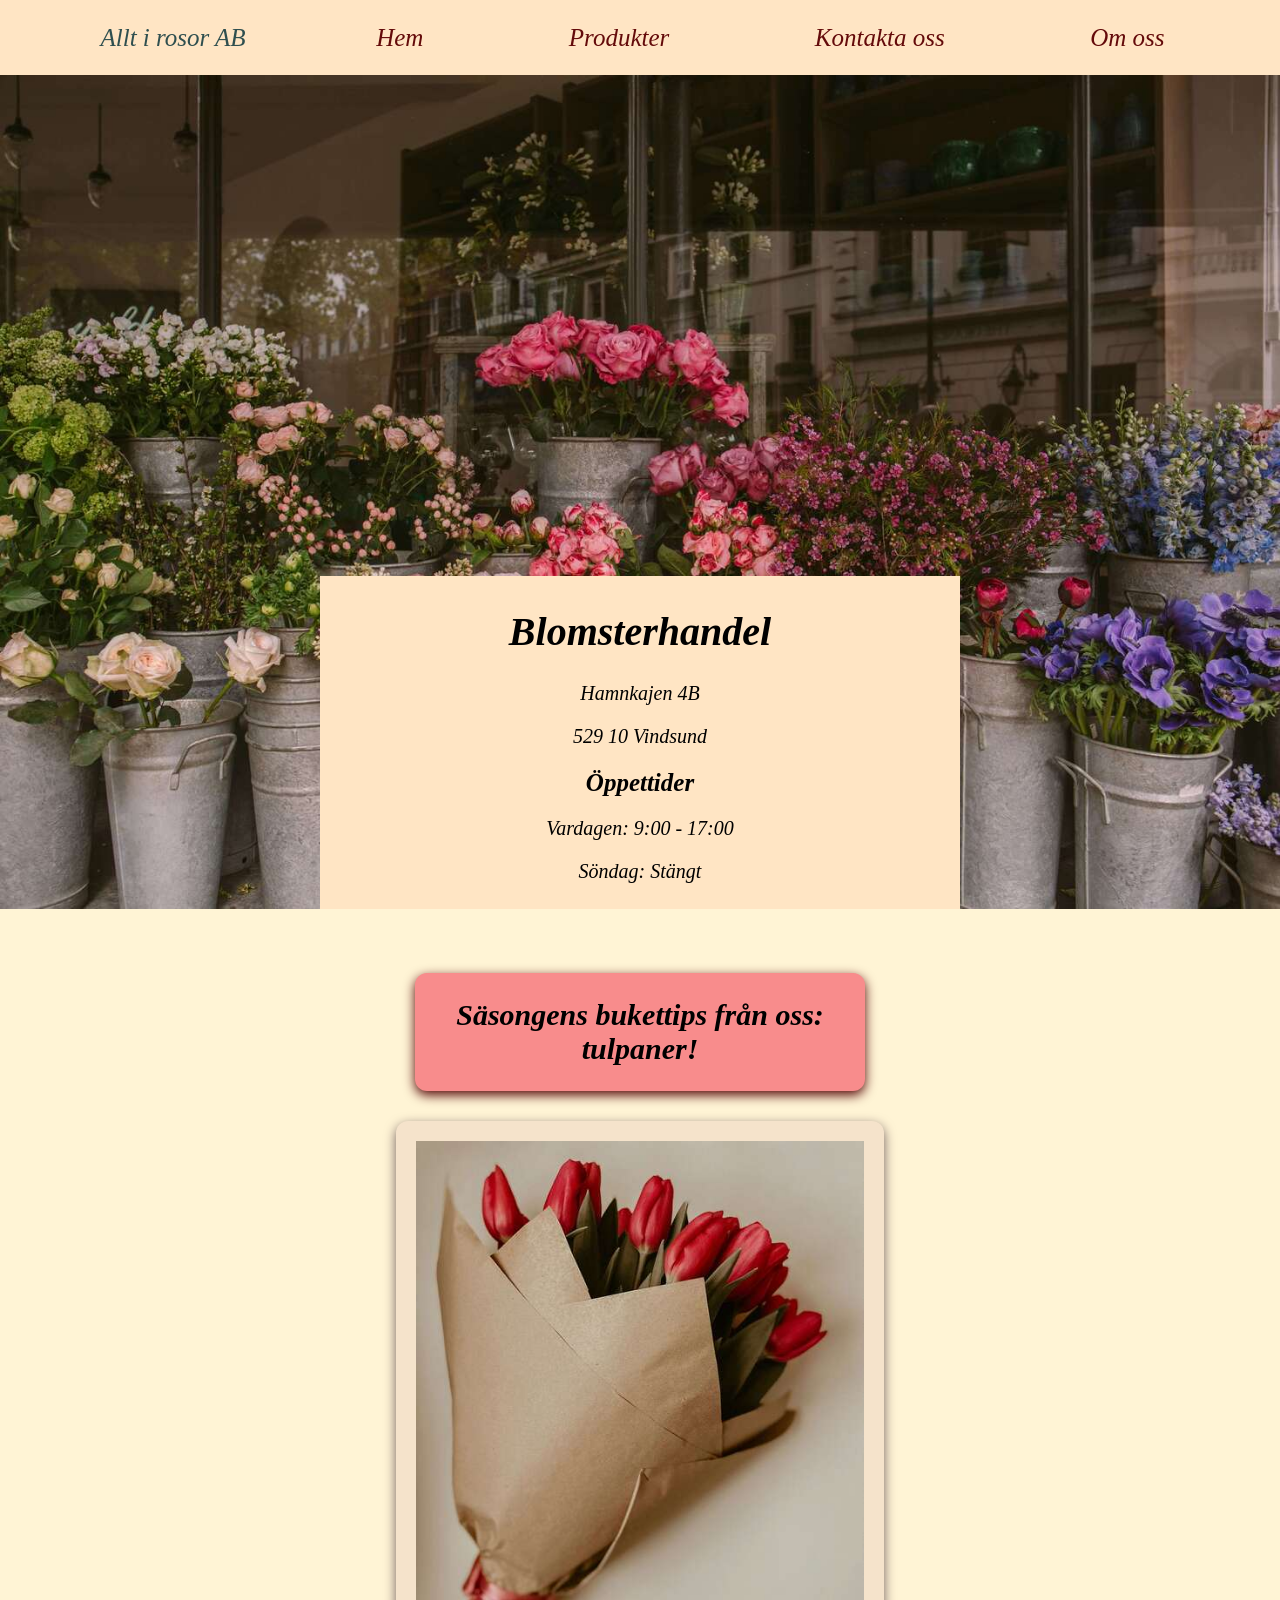
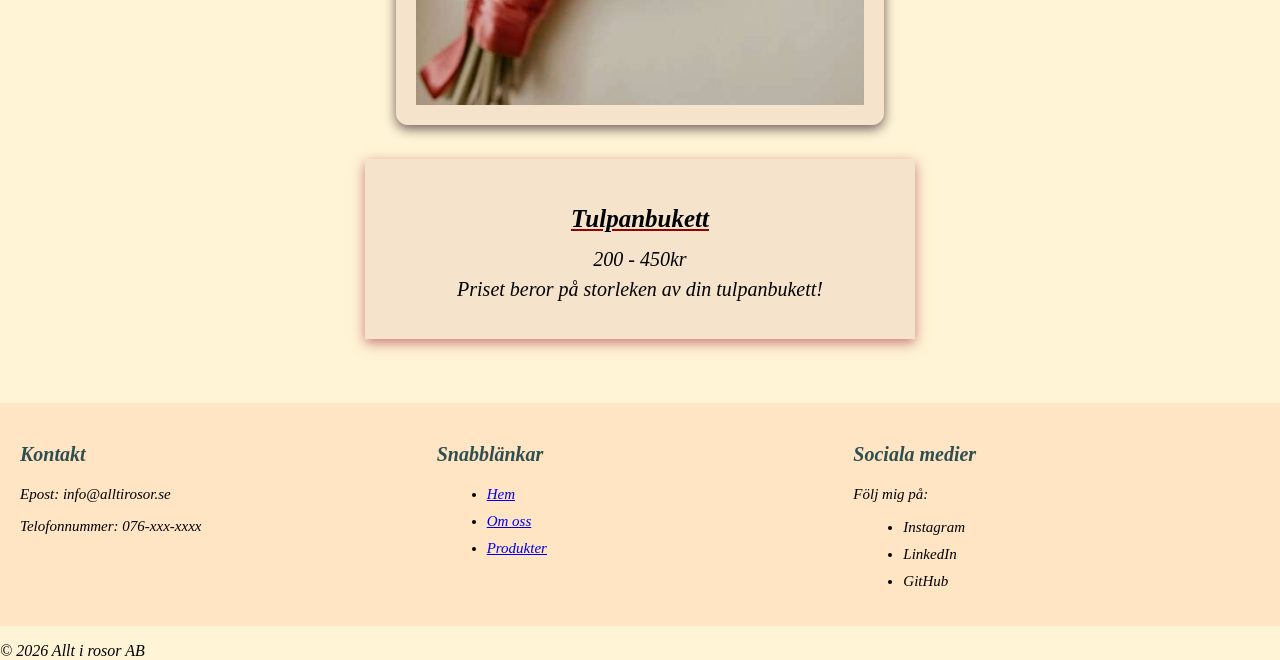
<file: index.html>
<!DOCTYPE html>
<html lang="sv">
<head>
    <meta charset="utf-8">
    <meta name="description" content="Hemsida för Allt i rosor butik">
    <title>Allt-i-rosor-AB</title>
    <link rel="stylesheet" href="style.css">
</head>
<body>
    <header>
        <ul class="mainmenu">
            <li>Allt i rosor AB</li>
            <li><a href="index.html">Hem</a></li>
            <li><a href="produkter.html">Produkter</a></li>
            <li><a href="kontakta.html">Kontakta oss</a></li>
            <li><a href="om-oss.html">Om oss</a></li>
        </ul>
    </header>
    <div class="startpage-bild">
        <img src="img/alisa-anton-D4Blldtly00-unsplash.jpg" alt="">
        <div class="text-overlay">
            <h1>Blomsterhandel</h1>   
            <p>Hamnkajen 4B</p>
            <p>529 10 Vindsund</p>
            <h2>Öppettider</h2>
            <p>Vardagen: 9:00 - 17:00</p>
            <p>Söndag: Stängt</p>
        </div>
    </div>
    <div class="startpage-text">
      <h1>Säsongens bukettips från oss: tulpaner!</h1>
      <img src="img/slava-6-12MRO2ru0-unsplash.jpg" alt="">
      <div class="startpage-text2">
        <h2>Tulpanbukett</h2>
        <p>200 - 450kr</p>
        <p>Priset beror på storleken av din tulpanbukett!</p>
      </div>
    </div>
<footer>
  <div id="footer-column1">
    <h3>Kontakt</h3>
    <p>Epost: info@alltirosor.se</p>
    <p>Telofonnummer: 076-xxx-xxxx</p>
  </div>

  <div id="footer-column2">
    <h3>Snabblänkar</h3>
    <ul>
      <li><a href="index.html">Hem</a></li>
      <li><a href="om-oss.html">Om oss</a></li>
      <li><a href="produkter.html">Produkter</a></li>
    </ul>
  </div>

  <div id="footer-column3">
    <h3>Sociala medier</h3>
    <p>Följ mig på:</p>
    <ul>
      <li>Instagram</li>
      <li>LinkedIn</li>
      <li>GitHub</li>
    </ul>
  </div>
</footer>
  <div class="f2">
    <p>&copy; 2026 Allt i rosor AB</p>
  </div>
</body>
</html>
</file>
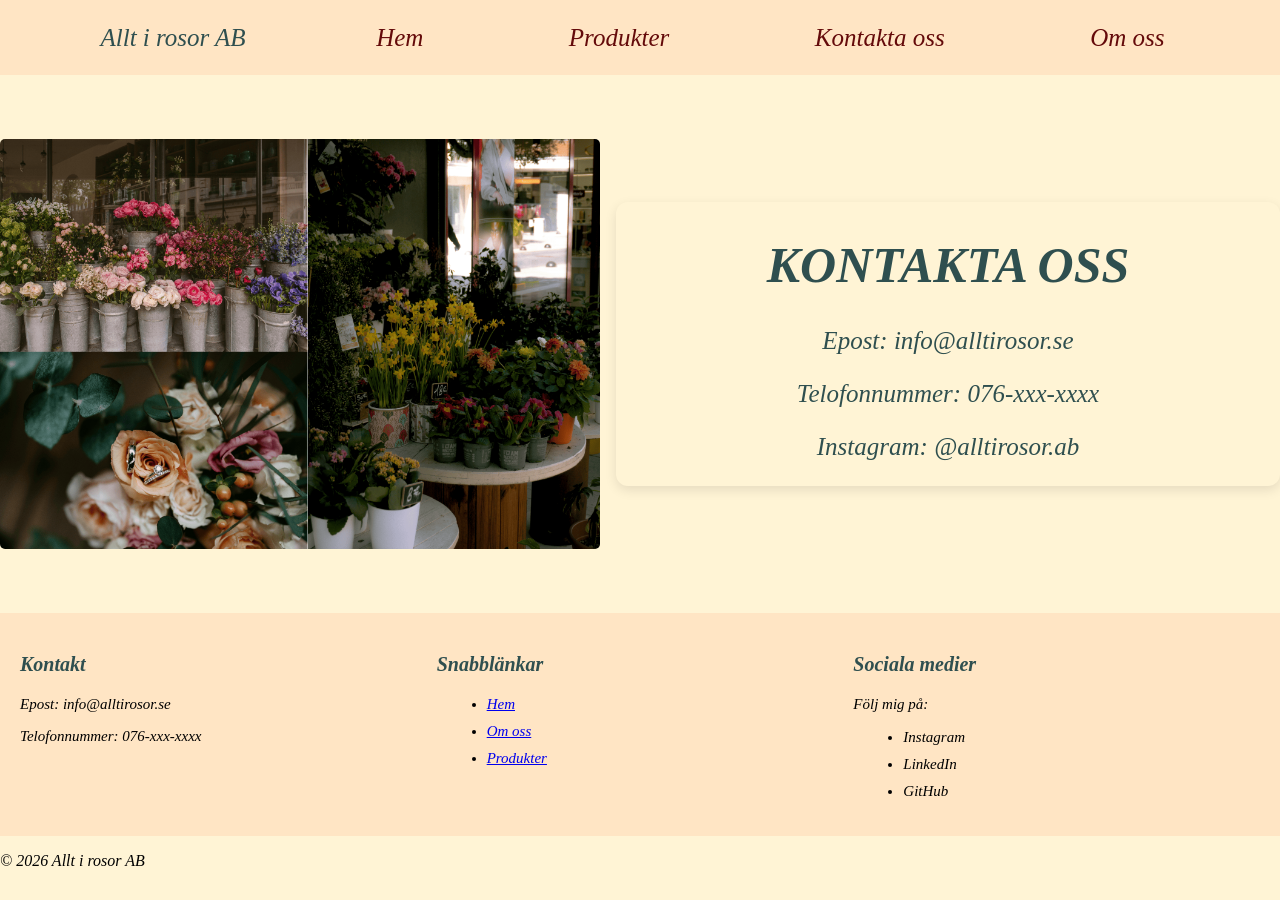
<file: kontakta.html>
<!DOCTYPE html>
<html lang="sv">
<head>
    <meta charset="utf-8"/>
    <title>Allt-i-rosor-AB</title>
    <link rel="stylesheet" href="style.css">
</head>
<body>
    <header>
        <ul class="mainmenu">
            <li>Allt i rosor AB</li>
            <li><a href="index.html">Hem</a></li>
            <li><a href="produkter.html">Produkter</a></li>
            <li><a href="kontakta.html">Kontakta oss</a></li>
            <li><a href="om-oss.html">Om oss</a></li>
        </ul>
    </header>
    <div class="kontakt-sida">
        <div class="kontakt-bild">
             <img src="img/bilder.png" alt="">
        </div>
      <div class="kontakt-text">
            <h1>KONTAKTA OSS</h1>
            <p>Epost: info@alltirosor.se</p>
            <p>Telofonnummer: 076-xxx-xxxx</p>
            <p>Instagram: @alltirosor.ab</p>
      </div>
    </div>
<footer>
  <div id="footer-column1">
    <h3>Kontakt</h3>
    <p>Epost: info@alltirosor.se</p>
    <p>Telofonnummer: 076-xxx-xxxx</p>
  </div>

  <div id="footer-column2">
    <h3>Snabblänkar</h3>
    <ul>
      <li><a href="index.html">Hem</a></li>
      <li><a href="om-oss.html">Om oss</a></li>
      <li><a href="produkter.html">Produkter</a></li>
    </ul>
  </div>

  <div id="footer-column3">
    <h3>Sociala medier</h3>
    <p>Följ mig på:</p>
    <ul>
      <li>Instagram</li>
      <li>LinkedIn</li>
      <li>GitHub</li>
    </ul>
  </div>
</footer>
  <div class="f2">
    <p>&copy; 2026 Allt i rosor AB</p>
  </div>
</body>
</html>
</file>
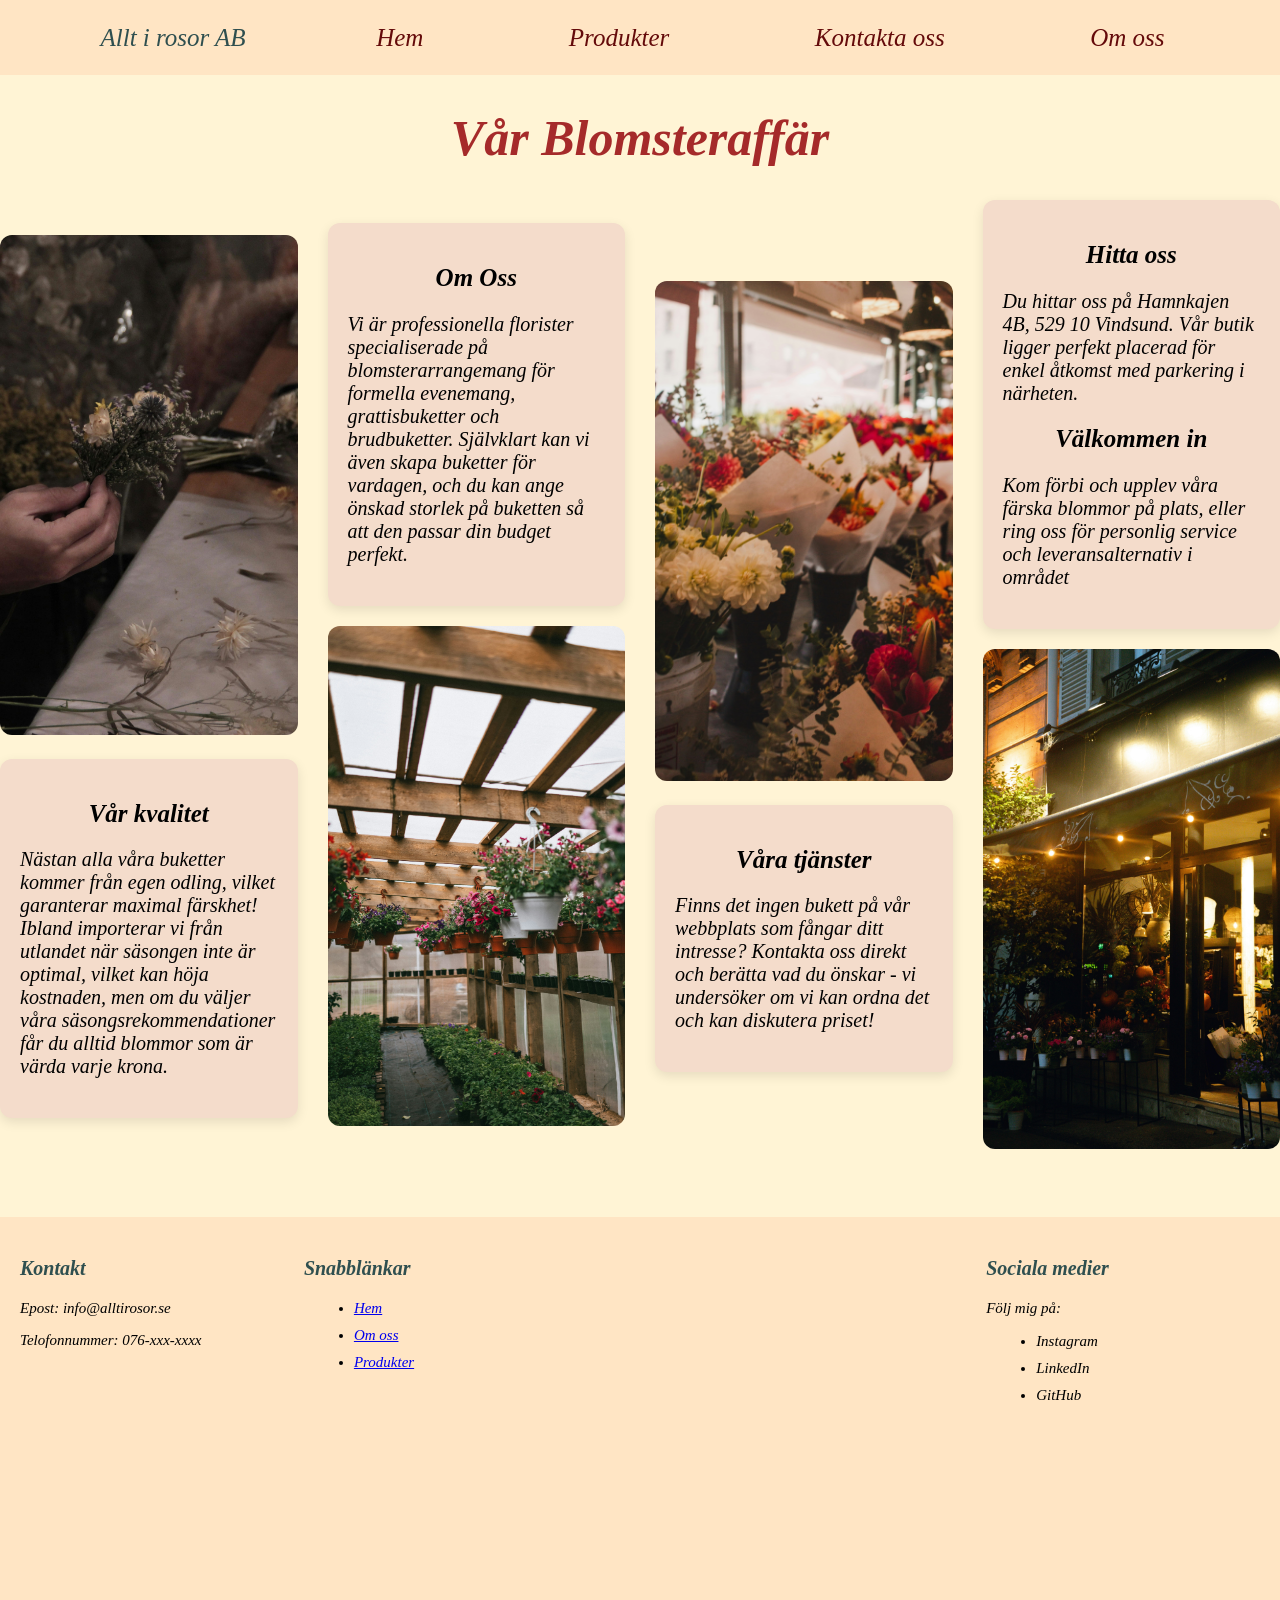
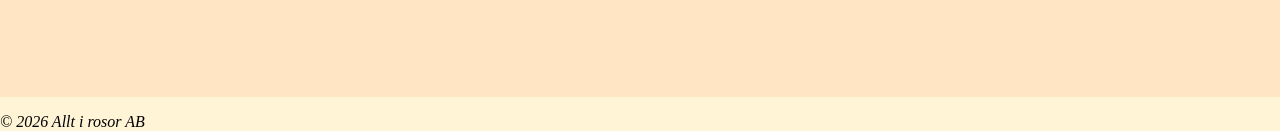
<file: om-oss.html>
<!DOCTYPE html>
<html lang="sv">
<head>
    <meta charset="utf-8"/>
    <title>Allt-i-rosor-AB</title>
    <link rel="stylesheet" href="style.css">
</head>

<body>
    <header>
        <ul class="mainmenu">
            <li>Allt i rosor AB</li>
            <li><a href="index.html">Hem</a></li>
            <li><a href="produkter.html">Produkter</a></li>
            <li><a href="kontakta.html">Kontakta oss</a></li>
            <li><a href="om-oss.html">Om oss</a></li>
        </ul>
    </header>
    <div class="head">
      <h1>Vår Blomsteraffär</h1>
    </div>
    <div class="om-oss">
      <div class="innehall">
        <div class="om-oss-bild">
          <img src="img/nicholas-kusuma-zsMhfiy_eek-unsplash.jpg">
        </div>
        <div class="text">
          <h2>Vår kvalitet</h2>
          <p>Nästan alla våra buketter kommer från egen odling, vilket garanterar maximal färskhet! Ibland importerar vi från utlandet när säsongen inte är optimal, vilket kan höja kostnaden, men om du väljer våra säsongsrekommendationer får du alltid blommor som är värda varje krona.</p>
        </div>
      </div>

      <div class="innehall">
        <div class="text">
           <h2>Om Oss</h2>
           <p>Vi är professionella florister specialiserade på blomsterarrangemang för formella evenemang, grattisbuketter och brudbuketter. Självklart kan vi även skapa buketter för vardagen, och du kan ange önskad storlek på buketten så att den passar din budget perfekt.</p>
        </div>
        <div class="om-oss-bild">
           <img src="img/korobovaphoto-3I-uGF5DEy0-unsplash.jpg">
        </div>
      </div>

      <div class="innehall">
        <div class="om-oss-bild">
           <img src="img/diogo-fagundes-jC_fpy3oD3c-unsplash.jpg">
        </div>
        <div class="text">
           <h2>Våra tjänster</h2>    
           <p>Finns det ingen bukett på vår webbplats som fångar ditt intresse? Kontakta oss direkt och berätta vad du önskar - vi undersöker om vi kan ordna det och kan diskutera priset!</p>
        </div>
      </div>
      <div class="innehall">
        <div class="text">
          <h2>Hitta oss</h2>
          <p>Du hittar oss på Hamnkajen 4B, 529 10 Vindsund. Vår butik ligger perfekt placerad för enkel åtkomst med parkering i närheten.</p>
          <h2>Välkommen in</h2>
          <p>Kom förbi och upplev våra färska blommor på plats, eller ring oss för personlig service och leveransalternativ i området</p>
        </div>
        <div class="om-oss-bild">
          <img src="img/iryna-dobrotova-VRPtMj1yz0I-unsplash.jpg">
        </div>
      </div>
    </div>

<footer>
  <div id="footer-column1">
    <h3>Kontakt</h3>
    <p>Epost: info@alltirosor.se</p>
    <p>Telofonnummer: 076-xxx-xxxx</p>
  </div>

  <div id="footer-column2">
    <h3>Snabblänkar</h3>
    <ul>
      <li><a href="index.html">Hem</a></li>
      <li><a href="om-oss.html">Om oss</a></li>
      <li><a href="produkter.html">Produkter</a></li>
    </ul>
  </div>
    <iframe src="https://www.google.com/maps/embed?pb=!1m14!1m12!1m3!1d4117.408869229267!2d11.176879357970158!3d58.93638124912558!2m3!1f0!2f0!3f0!3m2!1i1024!2i768!4f13.1!5e0!3m2!1ssv!2sse!4v1774942036643!5m2!1ssv!2sse" width="600" height="450" style="border:0;" allowfullscreen="" loading="lazy" referrerpolicy="no-referrer-when-downgrade"></iframe>

  <div id="footer-column3">
    <h3>Sociala medier</h3>
    <p>Följ mig på:</p>
    <ul>
      <li>Instagram</li>
      <li>LinkedIn</li>
      <li>GitHub</li>
    </ul>
  </div>
</footer>

  <div class="f2">
    <p>&copy; 2026 Allt i rosor AB</p>
  </div>
</body>
</html>
</file>
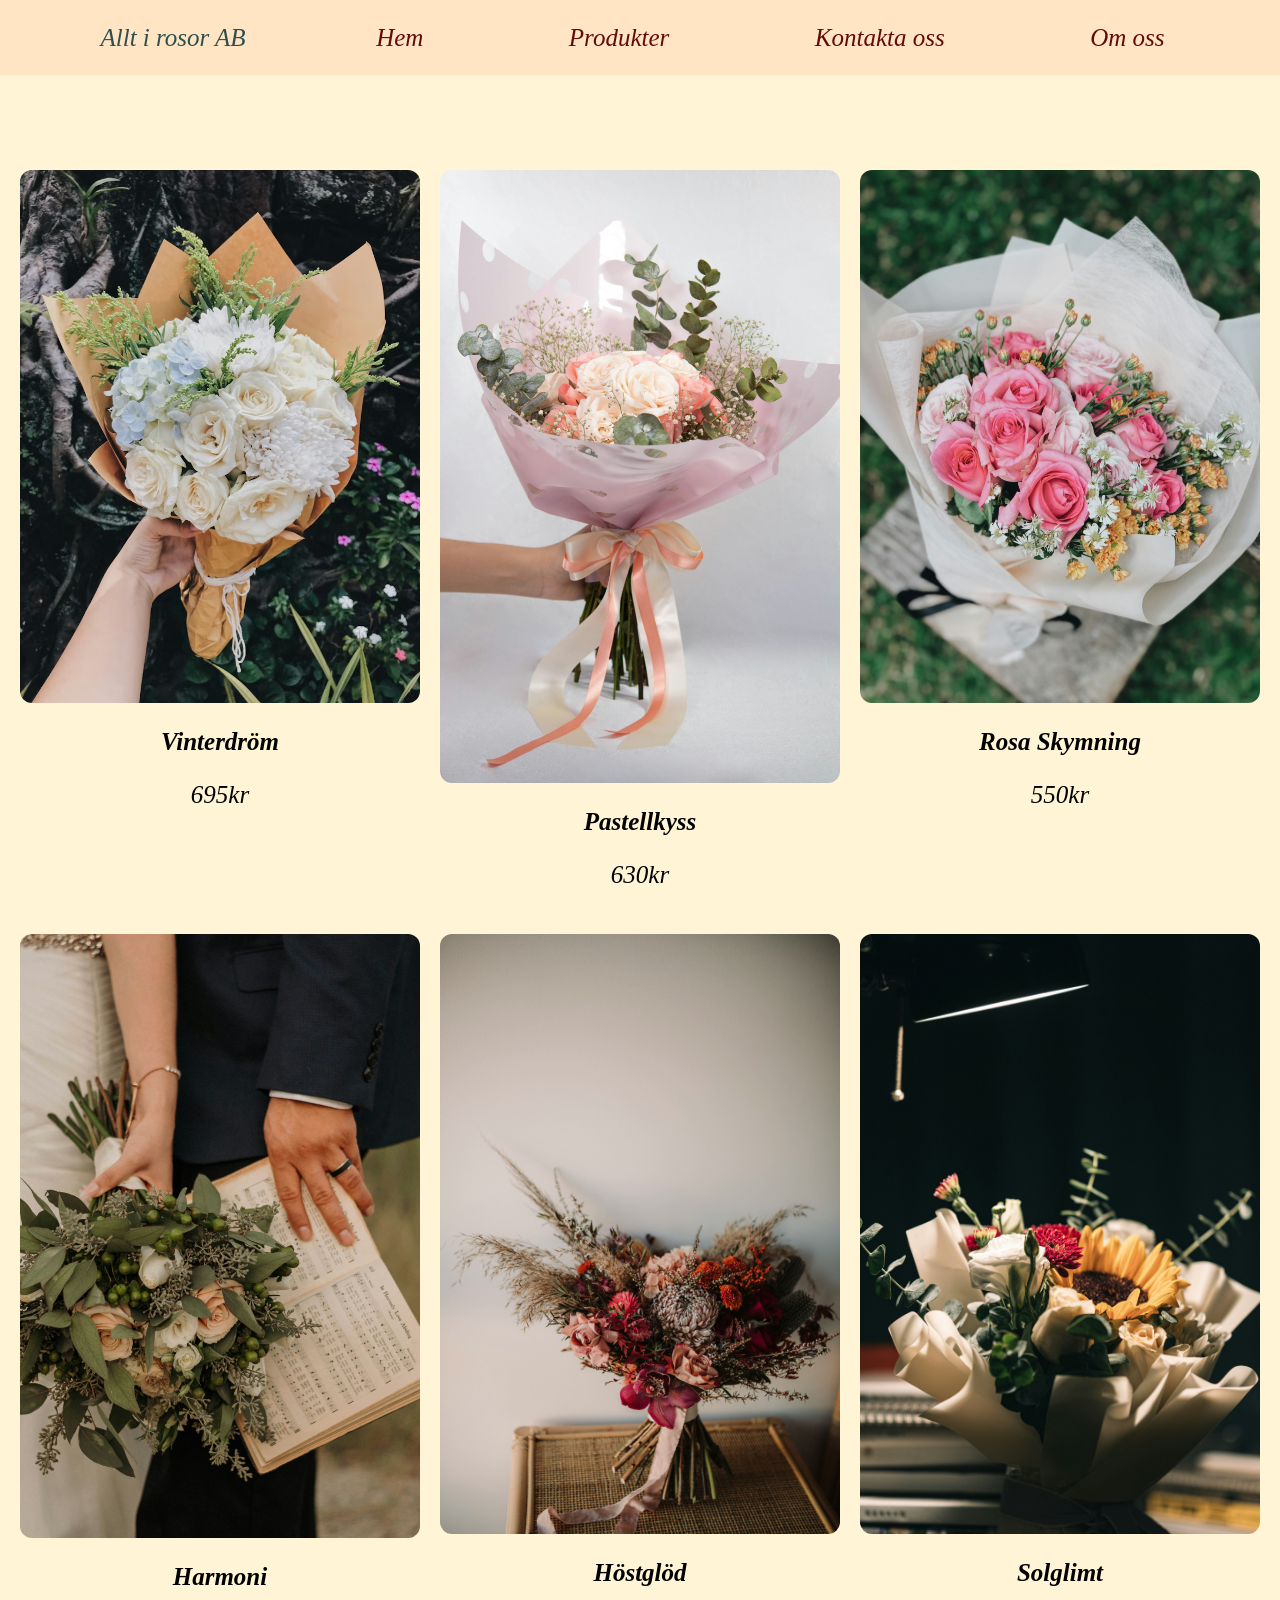
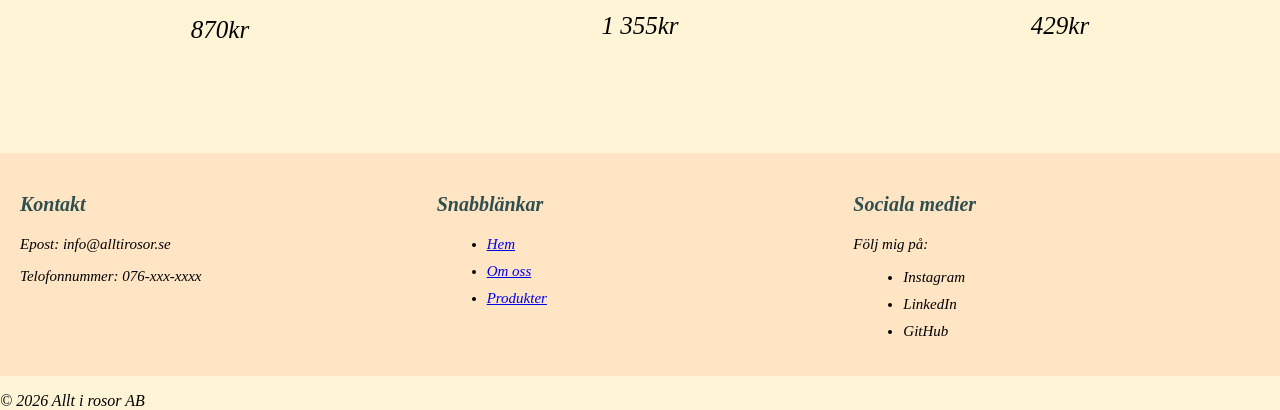
<file: produkter.html>
<!DOCTYPE html>
<html lang="sv">
<head>
    <meta charset="utf-8"/>
    <title>Allt-i-rosor-AB</title>
    <link rel="stylesheet" href="style.css">
</head>

<body>
    <header>
        <ul class="mainmenu">
            <li>Allt i rosor AB</li>
            <li><a href="index.html">Hem</a></li>
            <li><a href="produkter.html">Produkter</a></li>
            <li><a href="kontakta.html">Kontakta oss</a></li>
            <li><a href="om-oss.html">Om oss</a></li>
        </ul>
    </header>

    <div class="produkter">
      <div class="produkt-item">
        <img src="img/bouquet1.avif" alt="">
        <h2>Vinterdröm</h2>
        <p>695kr</p>
      </div>      
      <div class="produkt-item">
        <img src="img/lorena-lizeth-gonzalez-briones-PJ7bP56jp4c-unsplash.jpg" alt="">
        <h2>Pastellkyss</h2>
        <p>630kr</p>
      </div>
      <div class="produkt-item">
        <img src="img/jessie-daniella-QLuleNy8LMM-unsplash.jpg" alt="">
        <h2>Rosa Skymning</h2>
        <p>550kr</p>
    </div>
    <div class="produkt-item">
      <img src="img/benigno-hoyuela-brgihxn3nhY-unsplash.jpg" alt="">
      <h2>Harmoni</h2>
      <p>870kr</p>
    </div>
    <div class="produkt-item">
      <img src="img/kura-tregenza-5JEbKNp9uNk-unsplash.jpg" alt="">
      <h2>Höstglöd</h2>
      <p>1 355kr</p>
    </div>
    <div class="produkt-item">
      <img src="img/jiawei-zhao-uoirLPZ4Ojg-unsplash.jpg" alt="">
      <h2>Solglimt</h2>
      <p>429kr</p>
    </div>
  </div>
  </body>

<footer>
  <div id="footer-column1">
    <h3>Kontakt</h3>
    <p>Epost: info@alltirosor.se</p>
    <p>Telofonnummer: 076-xxx-xxxx</p>
  </div>

  <div id="footer-column2">
    <h3>Snabblänkar</h3>
    <ul>
      <li><a href="index.html">Hem</a></li>
      <li><a href="om-oss.html">Om oss</a></li>
      <li><a href="produkter.html">Produkter</a></li>
    </ul>
  </div>

  <div id="footer-column3">
    <h3>Sociala medier</h3>
    <p>Följ mig på:</p>
    <ul>
      <li>Instagram</li>
      <li>LinkedIn</li>
      <li>GitHub</li>
    </ul>
  </div>
</footer>

  <div class="f2">
    <p>&copy; 2026 Allt i rosor AB</p>
  </div>
</body>
</html>
</file>
<file: style.css>
html,body {
    font-style: italic;
    background-color:#fff4d5;
    height: 100%;
    margin: 0;
    padding: 0;
    width: 100%;
}

.mainmenu {
    display: flex;
    background-color: rgb(255, 229, 196);
    color: darkslategray;
    padding: 0;
    margin: 0;
    height: 75px;
    list-style: none;
    justify-content: space-evenly;
    text-align: center;
    align-items: center;
}
.mainmenu li {
    margin: 0 15px;
    font-size: 25px;
}
.mainmenu a{
    display: block;
    padding: 10px 15px;
    text-decoration: none;
    text-align: center;
    color: rgb(100, 10, 10);
}
.startpage-bild {
    position: relative;
    display: flex; 
    justify-content: center;
    align-items:center;
}
.startpage-bild img {
    height: 60%;
    width: 100%;
}
.text-overlay {
    position: absolute;
    width: 50%;
    height: 40%;
    bottom: 0;
    text-align: center;
    align-content: center;
    background-color: rgb(255, 229, 196);
    color: black;
    font-size: 20px;
    overflow: auto;
}
.startpage-text{
    margin-top: 5%;
    text-align: center;
}
.startpage-text img{
    width: 35%;
    height: auto;
    border-radius: 12px;
    padding: 20px;
    margin: 10px auto;
    margin-top: 20px;
    max-width: 1000px;
    background-color: #F5E3CB;
    box-shadow: 0 4px 12px rgb(112, 94, 94);
}
.startpage-text h1 {
    font-size: 30px;
    background-color: rgb(248, 140, 140);
    border-radius: 15px;
    padding: 25px;
    margin: 10px auto;
    max-width: 400px;
    border-radius: 12px;
    box-shadow: 0 4px 12px rgb(81, 2, 2);
}
.startpage-text h2 {
    text-decoration: underline rgb(147, 3, 3);
    font-size: 25px;
}
.startpage-text p{
    line-height: 10px;
    font-size: 20px;
}
.startpage-text2 {
    background-color: brown;
    padding: 25px;
    margin: 10px auto;
    max-width: 500px;
    background-color: #F5E3CB;
    box-shadow: 0 4px 12px rgb(201, 124, 124);
    margin-top: 20px;
}
.startpage-text h2:hover,:focus {
    color: rgb(100, 6, 6);
    cursor: pointer;
    transform: scale(1.4);
}
.startpage-text h2:active {
    transform: scale(1);
}

.produkter {
    display: grid;
    grid-template-columns: repeat(3,1fr);
    gap: 20px;
    padding: 20px;
    margin-top: 75px;
}
.produkt-item img{
    height: auto;
    width: 100%;
    border-radius: 12px;
}
.produkt-item p,h2 {
    font-size: 25px;
    text-align: center;
}
.produkter h2:hover,:focus {
    color: rgb(100, 6, 6);
    cursor: pointer;
    transform: scale(1.4);
}
.produkter h2:active {
    transform: scale(1);
}
.head {
    color:brown;
    text-align: center;
    font-size: 25px;
}
.om-oss {
    display: grid;
    grid-template-columns: repeat(4, 1fr);
    gap: 30px;
    max-width: 100%;
    margin: 0 auto;
    align-items: center;
}
.innehall {
    display: grid;
    gap: 20px;
}

.om-oss-bild img{
    width: 100%;
    height: 500px;
    object-fit: cover;
    border-radius: 12px;
}
.text {
    font-size: 20px;
    padding: 20px;
    background: #f4dccb;
    border-radius: 12px;
    box-shadow: 0 4px 12px rgba(0,0,0,0.1);
}

.kontakt-sida{
    display: flex;
    align-items: center;
    margin: 0 auto;
    gap: 1rem;
    margin-top: 5%;
}
.kontakt-bild img {
    display: block;
    width: 600px;
    height: auto;
    object-fit: cover;
    border-radius: 5px;
}
.kontakt-text{
    flex: 1;
    font-size: 25px;
    color: darkslategrey;  
    text-align: center;
    border-radius: 12px;
    box-shadow: 0 4px 12px rgba(0,0,0,0.1);
}

.footer:hover {
    color:black;
}
footer {
  width: 100%;
  background-color:rgb(255, 229, 196);
  margin-top: 5%;
  display: flex;
  justify-content: space-around;
  padding: 15px;
  box-sizing: border-box;  
}

footer div {
  width: 33%;
  text-align: left;
  margin:5px;
}

footer h3 {
  color: darkslategray;
  font-size: 20px;
}

footer li{
   margin:10px;
}


footer p, footer li {
  color: #000000;
  font-size: 15px;
}

footer li:hover {
  color: rgb(171, 0, 0);
  cursor: pointer;
}
</file>
